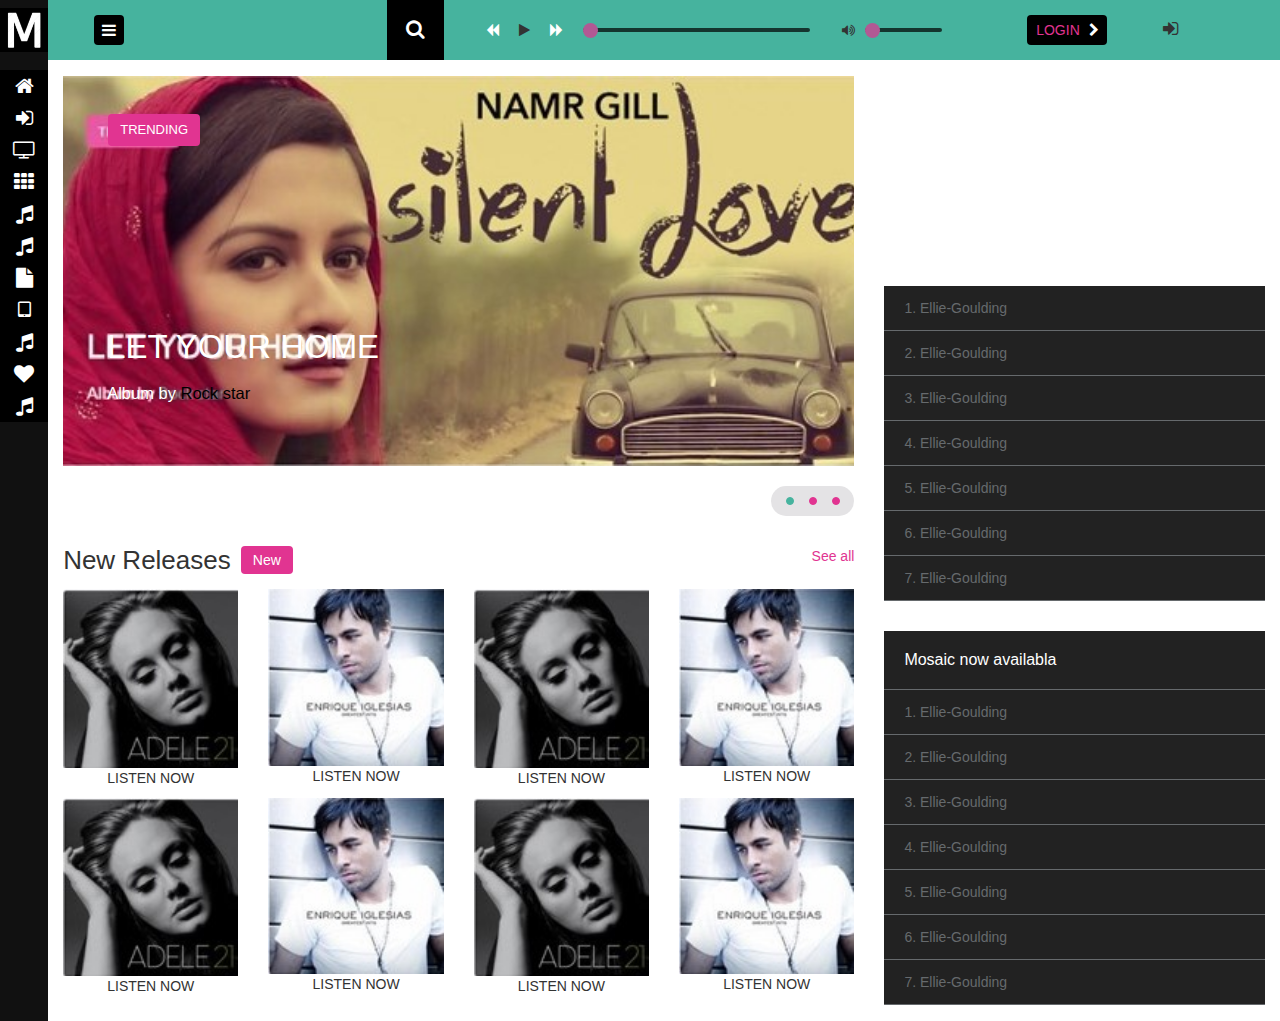
<file: index.html>
<!DOCTYPE html>
<html>
<head>
  <title>Digital</title>
  <link rel="stylesheet" type="text/css" href="css/main.css">
  <meta http-equiv="x-ua-compatible" content="ie=edge">
  <meta name="viewport" content="width=device-width, initial-scale=1.0"/>
  <link rel="stylesheet" href="https://maxcdn.bootstrapcdn.com/font-awesome/4.7.0/css/font-awesome.min.css"/>
  <link rel="stylesheet" href="css/bootstrap.css" />
  <link rel="stylesheet" href="css/responsive.css" />
  <link rel="stylesheet" href="https://maxcdn.bootstrapcdn.com/bootstrap/3.3.7/css/bootstrap.min.css">
  <script src="https://ajax.googleapis.com/ajax/libs/jquery/3.3.1/jquery.min.js"></script>
  <script src="https://maxcdn.bootstrapcdn.com/bootstrap/3.3.7/js/bootstrap.min.js"></script>
</head>

<body>
<div class="display">
  <div class="left-bar">
    <div class="logo">
      <img src="Assets/logo.jpg" >
    </div>
    <div class="icons-back">
      <div class="icon">
        <i class="fa fa-home" ></i>
      </div>
      <div class="icon">
        <i class="fa fa-sign-in"></i>
      </div>
      <div class="icon">
        <i class="fa fa-tv" ></i>
      </div>
      <div class="icon">
        <i class="fa fa-th" ></i>
      </div>
      <div class="icon">
        <i class="fa fa-music"></i>
      </div>
      <div class="icon">
        <i class="fa fa-music" ></i>
      </div>
      <div class="icon">
        <i class="fa fa-file" ></i>
      </div>
      <div class="icon">
        <i class="fa fa-tablet" ></i>
      </div>
      <div class="icon">
        <i class="fa fa-music" ></i>
      </div>
      <div class="icon">
        <i class="fa fa-heart" ></i>
      </div>
      <div class="icon">
        <i class="fa fa-music"></i>
      </div>
    </div>
  </div>
    <div class="right-side">
      <div class="header">
        <div class="container">
          <div class="row">
            <div class="col-sm-3 header-display">
              <div class="hamberger">
                <i class="fa fa-bars" ></i>
              </div>
            </div>
            <div class="col-sm-6 header-display-2">
              <div class="search-div">
                <i class="fa fa-search"></i>
              </div>
              <div class="music">
                <i class="fa fa-backward" ></i>
                <i class="fa fa-play" ></i>
                <i class="fa fa-forward" ></i>
                <input type="range" min="1" max="100" value="1" class="slider">
              </div>
              <div class="volume">
                <i class="fa fa-volume-up" ></i>
                <input type="range" min="1" max="100" value="1" class="slider">
              </div>
            </div>
            <div class="col-sm-3 header-display-3">
              <div class="login-btn">
                <p>LOGIN</p>
                <i class="fa fa-chevron-right" ></i>
              </div>
              <div class="signin-icon">
                  <i class="fa fa-sign-in"></i>
                </div>
            </div>
          </div>
        </div>
      </div>
      <div class="container-fluid">
        <div class="row">
          <div class="col-sm-8" id="banner-slider">

              <div id="myCarousel" class="carousel slide" data-ride="carousel">
                  <!-- Wrapper for slides -->
                  <div class="carousel-inner">
                    <div class="item active">
                        <div class="banner">
                            <div class="col-sm-6 banner-inner">
                              <div class="trending">
                                <p>TRENDING</p>
                              </div>
                              <div class="banner-content">
                                <h1>LET YOUR HOME</h1>
                                <p>Album by <span>Rock star</span></p>
                              </div>
                            </div>
                          </div>
                    </div>
                
                    <div class="item">
                        <div class="banner">
                            <div class="col-sm-6 banner-inner">
                              <div class="trending">
                                <p>TRENDING</p>
                              </div>
                              <div class="banner-content">
                                <h1>LET YOUR HOME</h1>
                                <p>Album by <span>Rock star</span></p>
                              </div>
                            </div>
                          </div>
                    </div>
                
                    <div class="item">
                        <div class="banner">
                            <div class="col-sm-6 banner-inner">
                              <div class="trending">
                                <p>TRENDING</p>
                              </div>
                              <div class="banner-content">
                                <h1>LET YOUR HOME</h1>
                                <p>Album by <span>Rock star</span></p>
                              </div>
                            </div>
                          </div>
                    </div>
                  </div>
                </div>
                <div class="indicators-div">
                  <!-- Indicators -->
                  <ol class="carousel-indicat">
                      <li data-target="#myCarousel" data-slide-to="0" class="active"></li>
                      <li data-target="#myCarousel" data-slide-to="1"></li>
                      <li data-target="#myCarousel" data-slide-to="2"></li>
                    </ol>
                </div>
                <div class="row new-releases-head">
                  <div class="col-sm-6 header-display">
                    <h1>New Releases</h1>
                    <div class="new-btn"><p>New</p></div>
                  </div>
                  <div class="col-sm-6 see-all">
                      <a href="">See all</a>
                    </div>
                </div>
                <div class=" row new-releases">
                  <div class="col-sm-3 card-display">
                    <div>
                        <img src="Assets/song1.jpeg" alt="">
                    </div>
                    <p>LISTEN NOW</p>
                  </div>
                  <div class="col-sm-3 card-display">
                      <div>
                          <img src="Assets/song2.jpeg" alt="">
                      </div>
                      <p>LISTEN NOW</p>
                    </div>
                    <div class="col-sm-3 card-display">
                        <div>
                            <img src="Assets/song1.jpeg" alt="">
                        </div>
                        <p>LISTEN NOW</p>
                      </div>
                    <div class="col-sm-3 card-display">
                        <div>
                            <img src="Assets/song2.jpeg" alt="">
                        </div>
                        <p>LISTEN NOW</p>
                      </div>
                      <div class="col-sm-3 card-display">
                          <div>
                              <img src="Assets/song1.jpeg" alt="">
                          </div>
                          <p>LISTEN NOW</p>
                        </div>
                      <div class="col-sm-3 card-display">
                          <div>
                              <img src="Assets/song2.jpeg" alt="">
                          </div>
                          <p>LISTEN NOW</p>
                        </div>
                        <div class="col-sm-3 card-display">
                            <div>
                                <img src="Assets/song1.jpeg" alt="">
                            </div>
                            <p>LISTEN NOW</p>
                          </div>
                        <div class="col-sm-3 card-display">
                            <div>
                                <img src="Assets/song2.jpeg" alt="">
                            </div>
                            <p>LISTEN NOW</p>
                          </div>
                </div>
          </div>
          <div class="col-sm-4 video-panal">
            <div class="video-div">
              <iframe width=100% height=100% src="https://www.youtube.com/embed/gv9hrQzU0cA" frameborder="0" allow="accelerometer; autoplay; encrypted-media; gyroscope; picture-in-picture" allowfullscreen></iframe>
            </div>
            <div class="songs-div">
              <ul class="songs-name">
                <li>1. Ellie-Goulding</li>
                <li>2. Ellie-Goulding</li>
                <li>3. Ellie-Goulding</li>
                <li>4. Ellie-Goulding</li>
                <li>5. Ellie-Goulding</li>
                <li>6. Ellie-Goulding</li>
                <li>7. Ellie-Goulding</li>
              </ul>
            </div>
            <div class="music-div">
              <h1>Mosaic now availabla</h1>
            </div>
              <div class="music-name-div">
                <ul class="music-name">
                  <li>1. Ellie-Goulding</li>
                  <li>2. Ellie-Goulding</li>
                  <li>3. Ellie-Goulding</li>
                  <li>4. Ellie-Goulding</li>
                  <li>5. Ellie-Goulding</li>
                  <li>6. Ellie-Goulding</li>
                  <li>7. Ellie-Goulding</li>
                </ul>
              </div>
          </div>
        </div>
      </div>
    </div>
</div>
    <script src="js/bootstrap.min.js"></script> 
</body>

</html>
</file>
<file: css/main.css>
body{
    padding: 0px;
    margin: 0px;
}
.display{
    display: flex;
}
.left-bar{
    background-color: #111111;
    width: 50px;
}
.left-bar .icons-back{
    background-color: #000000;
    margin-top: 20%;
}
.left-bar .logo{
    display: flex;
    align-items: center;
    justify-content: center;
    height: 60px;
}
.left-bar .logo img{
    width: 100%;
}
.left-bar .icon{
    display: flex;
    justify-content: center;
    align-items: center;
    padding: 6px;
    color: #ffffff;
}
.left-bar .icon i{
    font-size: 20px;
}
.left-bar .icon:hover{
    background-color: #111111;
    color: #E13491;
    cursor: pointer;
}
.right-side{
    width: 100%;
}
.right-side .header{
    display: flex;
    align-items: center;
    background-color: #46B39E;
    
    height: 60px;
}
.header-display{
    display: flex;
    align-items: center;
}
.header-display-2{
    display: flex;
    align-items: center;
    justify-content: space-between;
}
.header-display-3{
    display: flex;
    align-items: center;
    justify-content: space-evenly;
}
.header .hamberger{
    width: 30px;
    height: 30px;
    background-color: black;
    display: flex;
    align-items: center;
    justify-content: center;
    border-radius: 4px;
}
.header .hamberger i{
    font-size: 16px;
    color: #ffffff;
}
.header .search-div{
    padding: 19px;
    background-color: #000000;
}
.header .search-div i{
    font-size: 20px;
    color: white;
}
.music{
    display: flex;
    align-items: center;
    width: 100%;
    padding: 0 4%;
}
.music .fa-backward{
    color: white;
    padding: 20px;
}
.music .fa-forward{
    color: white;
    padding: 20px;
}
.music .fa-forward{
    padding: 20px;
}
.slider {
    -webkit-appearance: none;
    width: 100%;
    height: 4px;
    background: black;
    outline: none;
    opacity: 0.7;
    border-radius: 4px;
    -webkit-transition: .2s;
    transition: opacity .2s;
  }
/* .slider::-moz-range-thumb {
    width: 10px;
    height: 10px;
    background: #4CAF50;
    cursor: pointer;
} */
.slider::-webkit-slider-thumb {
    -webkit-appearance: none;
    appearance: none;
    width: 15px;
    height: 15px;
    border-radius: 50%;
    background: #E13491;
    cursor: pointer;
}
.volume{
    display: flex;
    align-items: center;
}
.volume i{
    padding: 10px;
}
.login-btn{
    display: flex;
    align-items: center;
    width: 80px;
    height: 30px;
    justify-content: space-evenly;
    background-color: black;
    border-radius: 4px;
}
.login-btn p{
    margin-bottom: 0;
    color: #E13491;
}
.login-btn i{
    color: white;
}
.signin-icon{
    font-size: 18px;
}
.banner{
    background-image: url("../Assets/banner.jpeg");
    width: 100%;
    height: 390px;
    background-repeat: no-repeat;
    background-position: center;
    background-size: cover;
}
.banner .banner-inner{
    display: flex;
    flex-direction: column;
    justify-content: space-between;
    height: 100%;
    padding: 37px;
    color: #ffffff;
}
.banner .banner-inner .banner-content h1{
    font-size: 33px;
    margin-bottom: 17px;
    margin-left: 7px;
}
.banner .banner-inner .banner-content p{
    font-size: 16.5px;
    margin-bottom: 23px;
    margin-left: 7px;

}
.banner .banner-inner .banner-content span{
    color: black;
}
.banner .banner-inner .trending{
    background: #E13491;
    width: 92px;
    height: 28px;
    display: flex;
    align-items: center;
    justify-content: center;
    border-radius: 4px;
    padding: 16px;
    margin-top: 1px;
    margin-left: 8px;
}
.banner .banner-inner .trending p{
    font-size: 13px;
    margin-bottom: 0;
    color: #ffffff;
}
.banner-slider .carousel-indicators{
    right: 0!important;
    bottom: 0px!important;
}
.carousel-indicat{
    list-style: none;
    display: flex;
    align-items: center;
    justify-content: space-evenly;
    width: 83px;
    height: 30px;
    padding: 0;
    background-color: #E4E3E5;
    border-radius: 20px;
    cursor: pointer;
}
.carousel-indicat li{
    border: 1px solid #E13491;
    height: 8px;
    width: 8px;
    border-radius: 50%;
    background: #E13491;
}
.carousel-indicat li.active{
    border: 1px solid #46B39E;
    height: 8px;
    width: 8px;
    border-radius: 50%;
    background: #46B39E;
}
.indicators-div{
    display: flex;
    justify-content: flex-end;
    margin: 20px 0;
}
.new-releases-head h1{
    margin: 0;
    font-size: 26px;
}
.new-releases-head p{
    margin-bottom: 0;
}
.new-releases-head .new-btn{
    margin-left: 10px;
    background-color: #E13491;
    padding: 4px 12px;
    border-radius: 4px;
    color: white;
}
.new-releases-head .see-all{
    display: flex;
    justify-content: flex-end;
}
.new-releases-head .see-all a{
    color: #E13491;
    text-decoration: none!important;
}
.new-releases{
    padding: 15px 0px;
}
.new-releases .card-display{
    display: flex;
    flex-direction: column;
    align-items: center;
}
.new-releases .card-display>div{
    width: 100%;
    border-radius: 4px;
}
.new-releases .card-display img{
    width: 100%;
}
#myCarousel{
    margin-top: 2%;
}
.video-panal{
    margin-top: 1.3%;
}
.video-panal .video-div{
    height: 200px;
}
.video-panal .songs-div{
    margin-top: 10px;
    background-color: #222222;
    color: #666a6d;
}
.video-panal .songs-div .songs-name{
    list-style: none;
    padding-left: 0;
}
.video-panal .songs-div .songs-name li{
    padding: 12px 20px;
    border-bottom:1px solid #666a6d;
    cursor: pointer;
}
.video-panal .songs-div .songs-name li:hover, .video-panal .music-name-div .music-name li:hover{
    background-color: #3a3838;
    cursor: pointer;
    color: #ffffff
}
.video-panal .music-div{
    margin-top: 30px;
    background-color: #222222;
    border-bottom:1px solid #666a6d;
}
.video-panal .music-div h1{
    color: white;
    font-size: 16px;
    padding: 20px;
    margin-bottom: 0;
}
.video-panal .music-name-div .music-name{
    list-style: none;
    padding-left: 0;
}
.video-panal .music-name-div{
    background-color: #222222;
    color: #666a6d;
}
.video-panal .music-name-div .music-name li{
    padding: 12px 20px;
    border-bottom:1px solid #666a6d;
    cursor: pointer;
}
</file>
<file: css/responsive.css>
/*footer:START*/
@media (max-width: 479px) and (min-width: 320px){
    .right-side .header{
        height: 110px;
    }
    .header .search-div {
        padding: 10px;
        position: absolute;
        top: -65%;
        left: 42%;
    }
    .header-display-3 {
        justify-content: flex-start;
        position: absolute!important;
        left: 55%;
        width: 44%;
    }
    .signin-icon {
        margin-left: 4%;
    }
    .header-display-2 {
        padding-top: 2%;
    }
    .banner {
        height: 134px;
    }
    .banner .banner-inner .trending {
        width: 35px;
        height: 0;
        margin-left: 1%;
        padding: 6px;

    }
    .banner .banner-inner .trending p {
        font-size: 5px;
    }
    .banner .banner-inner {
        padding: 12px;
    }
    .banner .banner-inner .banner-content h1 {
        font-size: 11px;
        margin-bottom: 3%;
        margin-left: 1%;
    }
    .banner .banner-inner .banner-content p {
        font-size: 5.5px;
        margin-bottom: 3%;
        margin-left: 1%;
    }
    .new-releases .card-display {
        width: 50%;
    }
    .header-display {
        width: 75%!important;
    }
    .new-releases-head .see-all {
        width: 25%;
    }
    .new-releases-head h1 {
        font-size: 22px;
    }
    .left-bar .icons-back {
        margin-top: 109%;
    }
    .music .fa-backward, .music .fa-forward {
        padding: 12px;
    }
    #myCarousel {
        margin-top: 5%;
    }
}
@media (max-width: 574px) and (min-width: 480px){
}
@media (max-width: 684px) and (min-width: 575px){
}
@media (max-width: 767px) and (min-width: 685px){
}
@media (max-width: 991px) and (min-width: 768px){
}
@media (max-width: 1023px) and (min-width: 992px){

}
@media (max-width: 1199px) and (min-width: 1024px){
}
</file>
